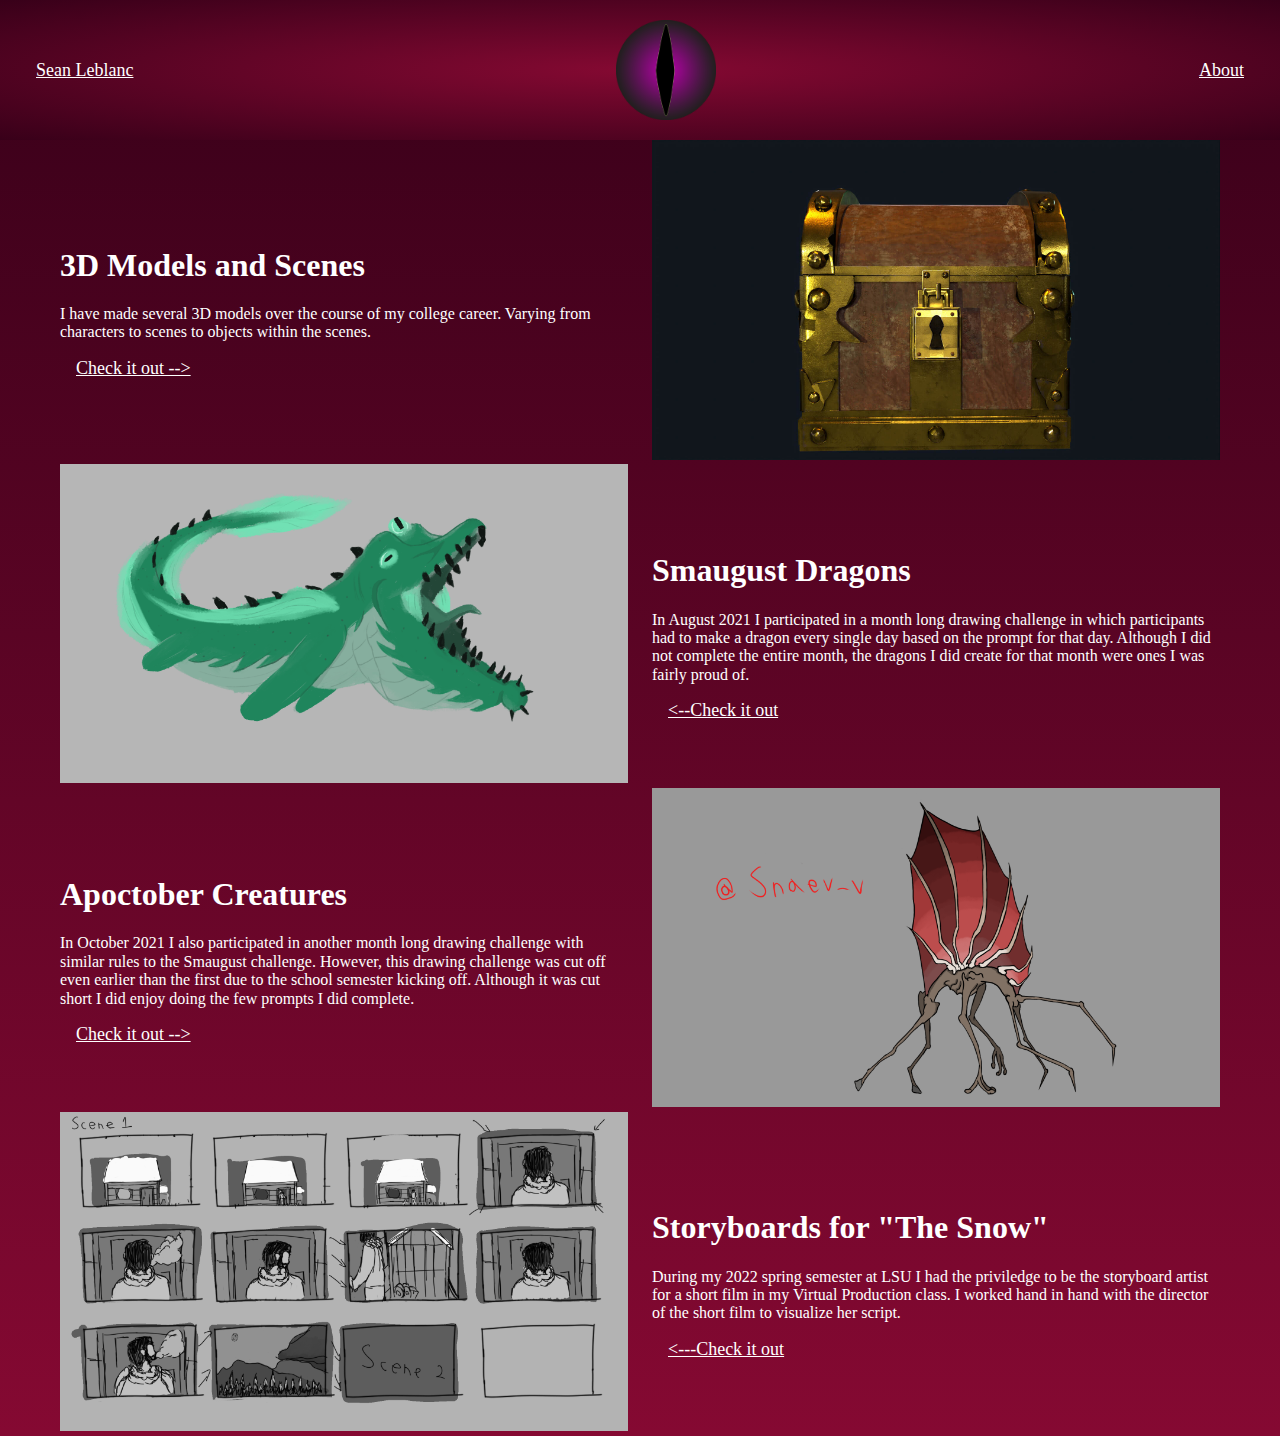
<file: index.html>
<!doctype html>
<html class="no-js" lang="English">

<head>
  <meta charset="utf-8">
  <title>Sean Leblanc Portfolio Website Home</title>
  <meta name="description" content="A website containing paths to content for my portfolio">
  <meta name="viewport" content="width=device-width, initial-scale=1">

  <meta property="og:title" content="">
  <meta property="og:type" content="">
  <meta property="og:url" content="">
  <meta property="og:image" content="">

  <link rel="manifest" href="site.webmanifest">
  <link rel="apple-touch-icon" href="icon.png">
  <!-- Place favicon.ico in the root directory -->

  <link rel="stylesheet" href="css/normalize.css">
  <link rel="stylesheet" href="css/main.css">

  <meta name="theme-color" content="#fafafa">
</head>

    <header class="main-header">
      <nav>
        <a class="button" href="index.html">Sean Leblanc</a>
      </nav>
      <img class="header-logo" src="img/eye.png" alt="">
      <nav>
        <a class="button" href="about.html">About</a>
      </nav>
    </header>
   
<body class="page-color">
  <div>
    <div class="section-background">
      <div class="section-description">
        <h1>3D Models and Scenes</h1>
        <p>I have made several 3D models over the course of my college career. Varying from characters to scenes to objects within the scenes.</p>
        <nav class="information-nav">
          <a class="button" href="3d.html">Check it out --></a>
        </nav>
      </div>
      <div class="section-image">
        <img src="img/chest.jpg" alt="">
      </div>
    </div>
  </div>

  <div>
    <div class="section-background">
      <div class="section-image">
        <img src="img/nautical.png" alt="">
      </div>
      <div class="section-description">
        <h1>Smaugust Dragons</h1>
        <p>In August 2021 I participated in a month long drawing challenge in which participants had to make a dragon every single day based on the prompt for that day. Although I did not complete the entire month, the dragons I did create for that month were ones I was fairly proud of.</p>
        <nav class="information-nav">
          <a class="button" href="dragon.html"><--Check it out</a>
        </nav>
      </div>
    </div>
  </div>

  <div>
    <div class="section-background">
      <div class="section-description">
        <h1>Apoctober Creatures</h1>
        <p>In October 2021 I also participated in another month long drawing challenge with similar rules to the Smaugust challenge.  However, this drawing challenge was cut off even earlier than the first due to the school semester kicking off. Although it was cut short I did enjoy doing the few prompts I did complete.</p>
        <nav class="information-nav">
          <a class="button" href="creature.html">Check it out --></a>
        </nav>
      </div>
      <div class="section-image">
        <img src="img/spine.png" alt="">
      </div>
    </div>
  </div>
  
  <div>
    <div class="section-background">
      <div class="section-image">
        <img src="img/storyboard_scene1.png" alt="">
      </div>
      <div class="section-description">
        <h1>Storyboards for "The Snow"</h1>
        <p>During my 2022 spring semester at LSU I had the priviledge to be the storyboard artist for a short film in my Virtual Production class.  I worked hand in hand with the director of the short film to visualize her script.</p>
        <nav class="information-nav">
          <a class="button" href="story.html"><---Check it out</a>
        </nav>
      </div>
    </div>
  </div>
</body>

</html>
</file>
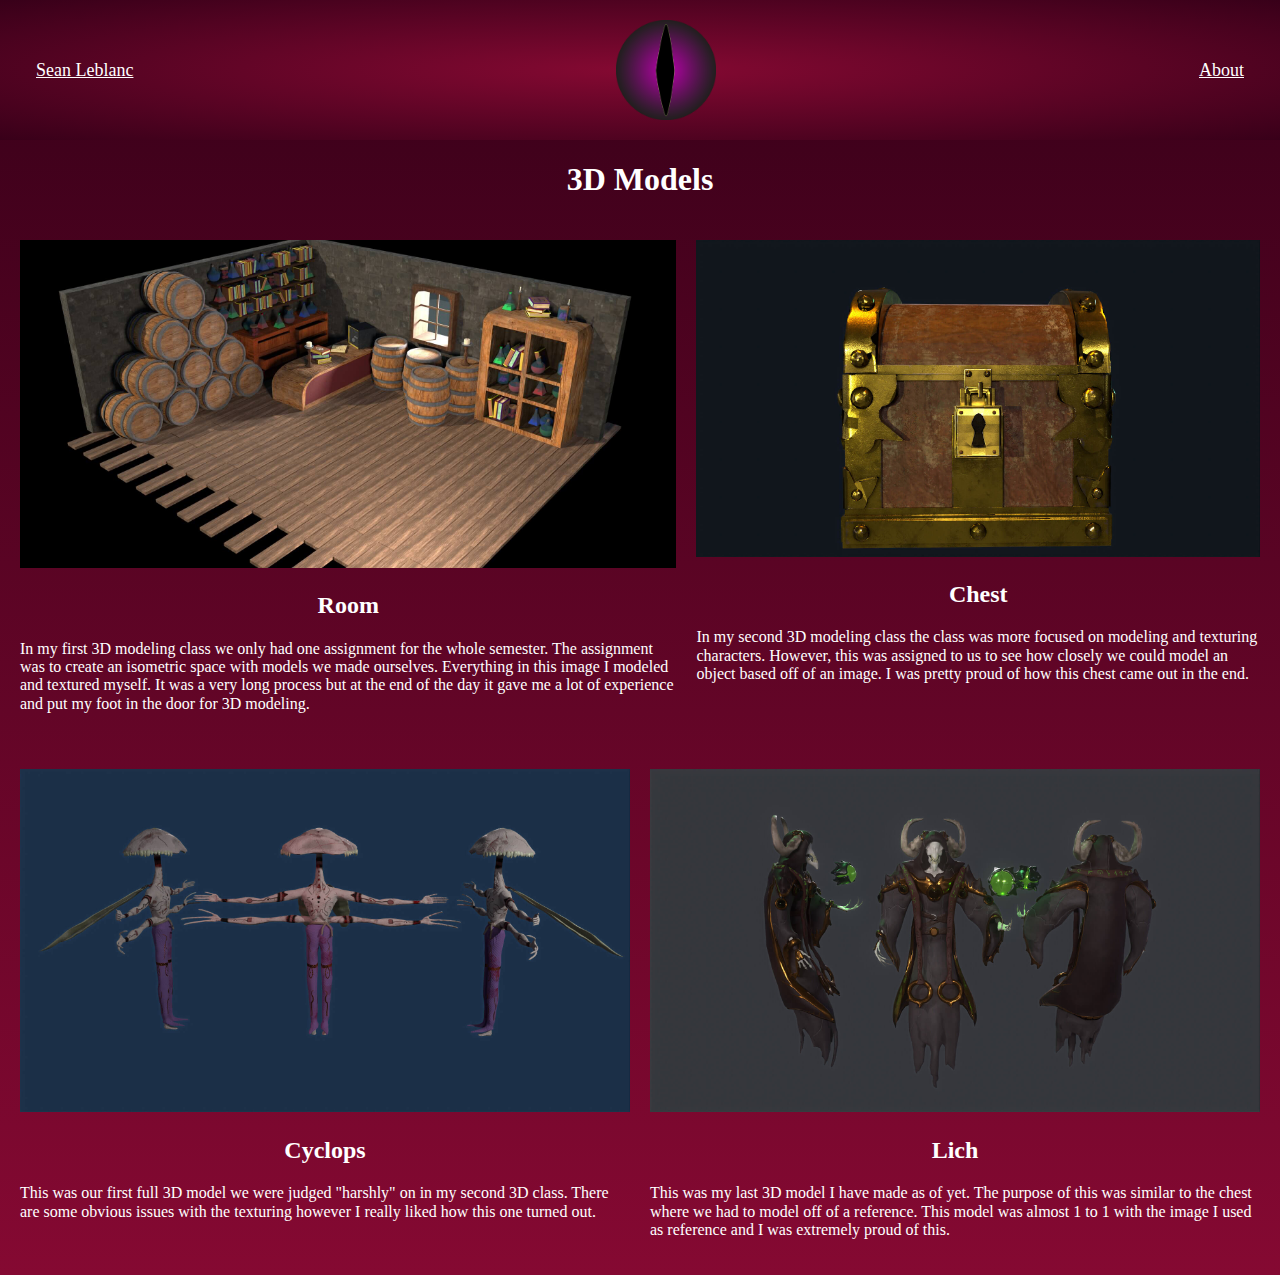
<file: 3d.html>
<!doctype html>
<html class="no-js" lang="English">

<head>
  <meta charset="utf-8">
  <title>Sean Leblanc Portfolio Website 3D Content</title>
  <meta name="description" content="A website containing 3D content for my portfolio">
  <meta name="viewport" content="width=device-width, initial-scale=1">

  <meta property="og:title" content="">
  <meta property="og:type" content="">
  <meta property="og:url" content="">
  <meta property="og:image" content="">

  <link rel="manifest" href="site.webmanifest">
  <link rel="apple-touch-icon" href="icon.png">
  <!-- Place favicon.ico in the root directory -->

  <link rel="stylesheet" href="css/normalize.css">
  <link rel="stylesheet" href="css/main.css">

  <meta name="theme-color" content="#fafafa">
</head>

<header class="main-header">
  <nav>
    <a class="button" href="index.html">Sean Leblanc</a>
  </nav>
  <img class="header-logo" src="img/eye.png" alt="eye.png">
  <nav>
    <a class="button" href="about.html">About</a>
  </nav>
</header>

<body class="page-color">
    <h1 class="title">3D Models</h1>
    <div class="content-row">
        <div>
          <img src="img/room.jpg" alt="">
          <h2 class="title">Room</h2>
          <p>In my first 3D modeling class we only had one assignment for the whole semester. The assignment was to create an isometric space with models we made ourselves.  Everything in this image I modeled and textured myself.  It was a very long process but at the end of the day it gave me a lot of experience and put my foot in the door for 3D modeling.<p>
        </div>
        <div>
          <img src="img/chest.jpg" alt="">
          <h2 class="title">Chest</h2>
          <p>In my second 3D modeling class the class was more focused on modeling and texturing characters.  However, this was assigned to us to see how closely we could model an object based off of an image. I was pretty proud of how this chest came out in the end.</p>
        </div>
      </div>
      <div class="content-row">
        <div>
          <img src="img/cyclops.jpg" alt="">
          <h2 class="title">Cyclops</h2>
          <p>This was our first full 3D model we were judged "harshly" on in my second 3D class.  There are some obvious issues with the texturing however I really liked how this one turned out.</p>
        </div>
        <div>
          <img src="img/lich.jpg" alt="">
          <h2 class="title">Lich</h2>
          <p>This was my last 3D model I have made as of yet.  The purpose of this was similar to the chest where we had to model off of a reference.  This model was almost 1 to 1 with the image I used as reference and I was extremely proud of this.</p>
        </div>
      </div>
</body>
</file>
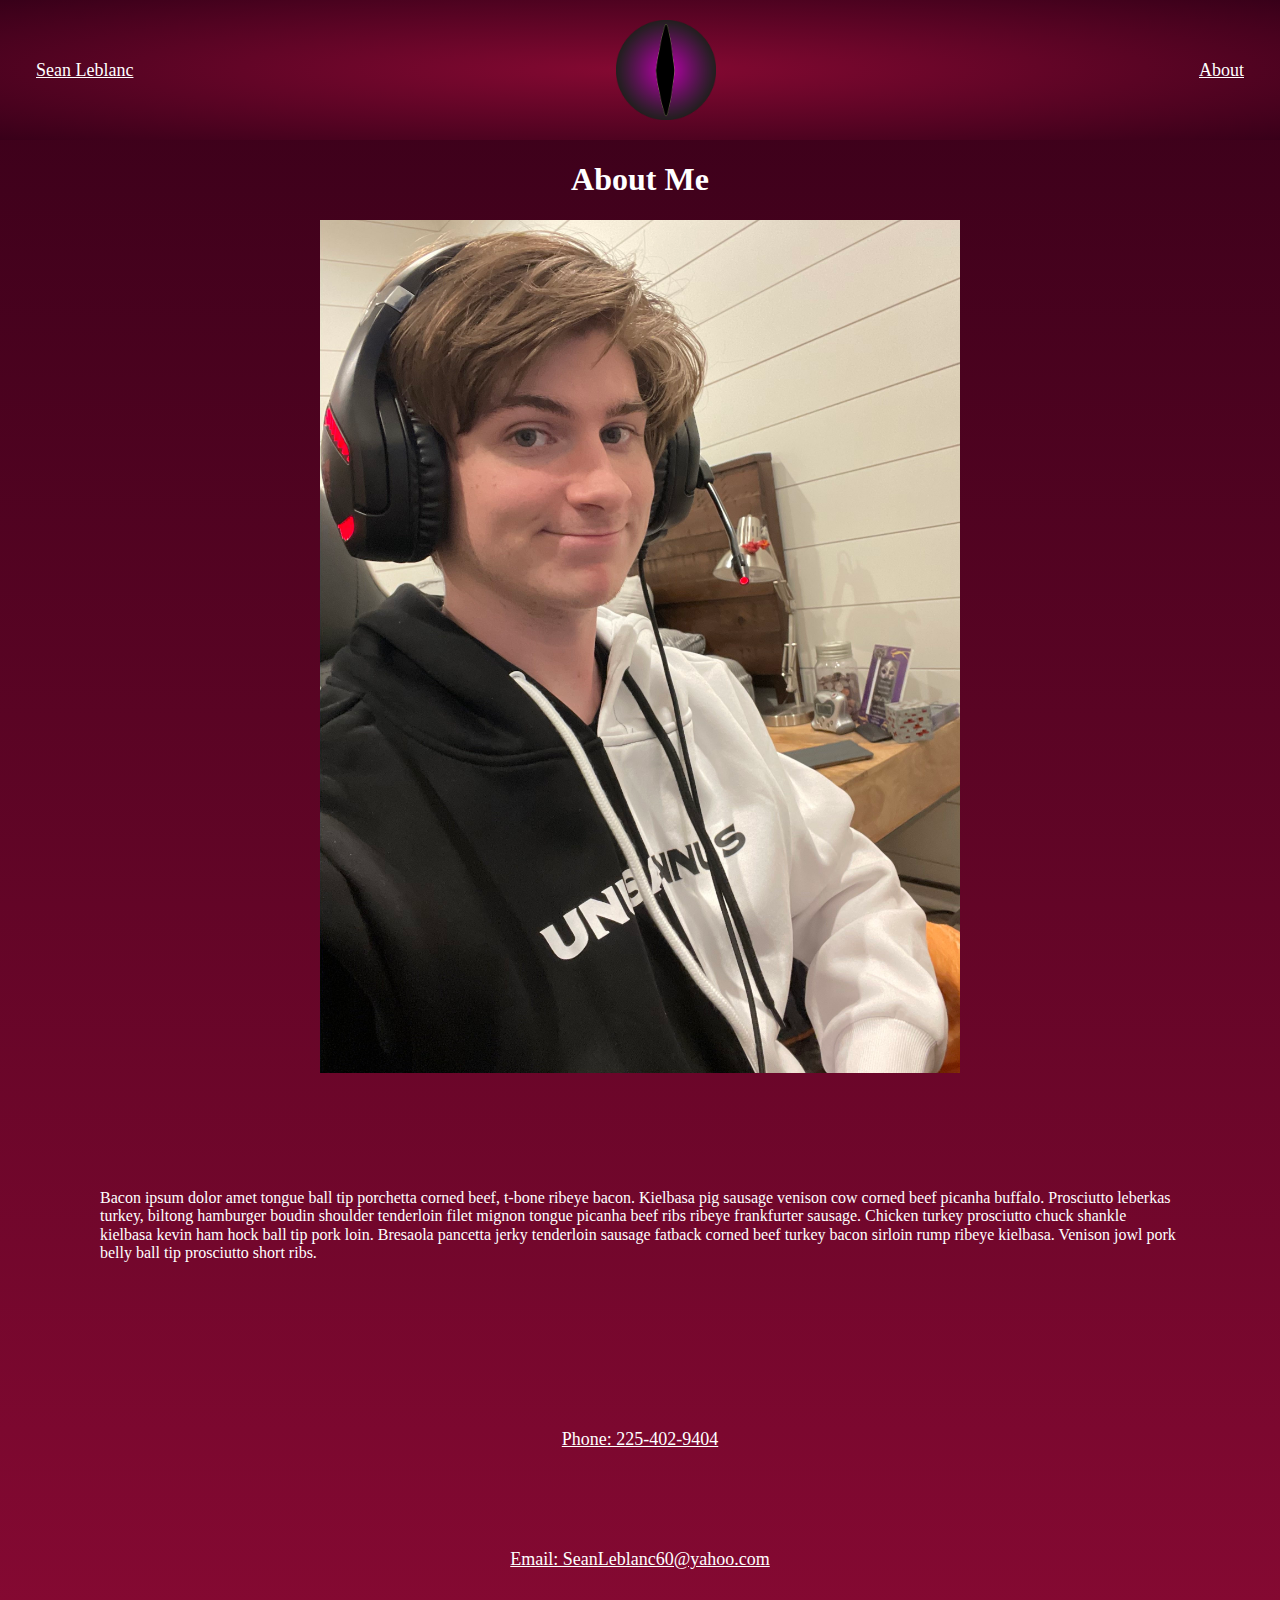
<file: about.html>
<!doctype html>
<html class="no-js" lang="English">

<head>
  <meta charset="utf-8">
  <title>Sean Leblanc Portfolio Website About</title>
  <meta name="description" content="A website containing an about me section and contact info">
  <meta name="viewport" content="width=device-width, initial-scale=1">

  <meta property="og:title" content="">
  <meta property="og:type" content="">
  <meta property="og:url" content="">
  <meta property="og:image" content="">

  <link rel="manifest" href="site.webmanifest">
  <link rel="apple-touch-icon" href="icon.png">
  <!-- Place favicon.ico in the root directory -->

  <link rel="stylesheet" href="css/normalize.css">
  <link rel="stylesheet" href="css/main.css">

  <meta name="theme-color" content="#fafafa">
</head>

<header class="main-header">
  <nav>
    <a class="button" href="index.html">Sean Leblanc</a>
  </nav>
  <img class="header-logo" src="img/eye.png" alt="eye.png">
  <nav>
    <a class="button" href="about.html">About</a>
  </nav>
</header>

<body class="page-color">
    <div>
        <h1 class="title">About Me</h1>
        <img class="self-image" src="img/selfie.jpeg" alt="">
        <p class="paragraph">Bacon ipsum dolor amet tongue ball tip porchetta corned beef, t-bone ribeye bacon. Kielbasa pig sausage venison cow corned beef picanha buffalo. Prosciutto leberkas turkey, biltong hamburger boudin shoulder tenderloin filet mignon tongue picanha beef ribs ribeye frankfurter sausage. Chicken turkey prosciutto chuck shankle kielbasa kevin ham hock ball tip pork loin. Bresaola pancetta jerky tenderloin sausage fatback corned beef turkey bacon sirloin rump ribeye kielbasa. Venison jowl pork belly ball tip prosciutto short ribs.</p>
        <a class="button-about" href="tel:2254029404">Phone: 225-402-9404</a>
        <a class="button-about" href="mailto: SeanLeblanc60@yahoo.com">Email: SeanLeblanc60@yahoo.com</a>
    </div>
</body>
</file>
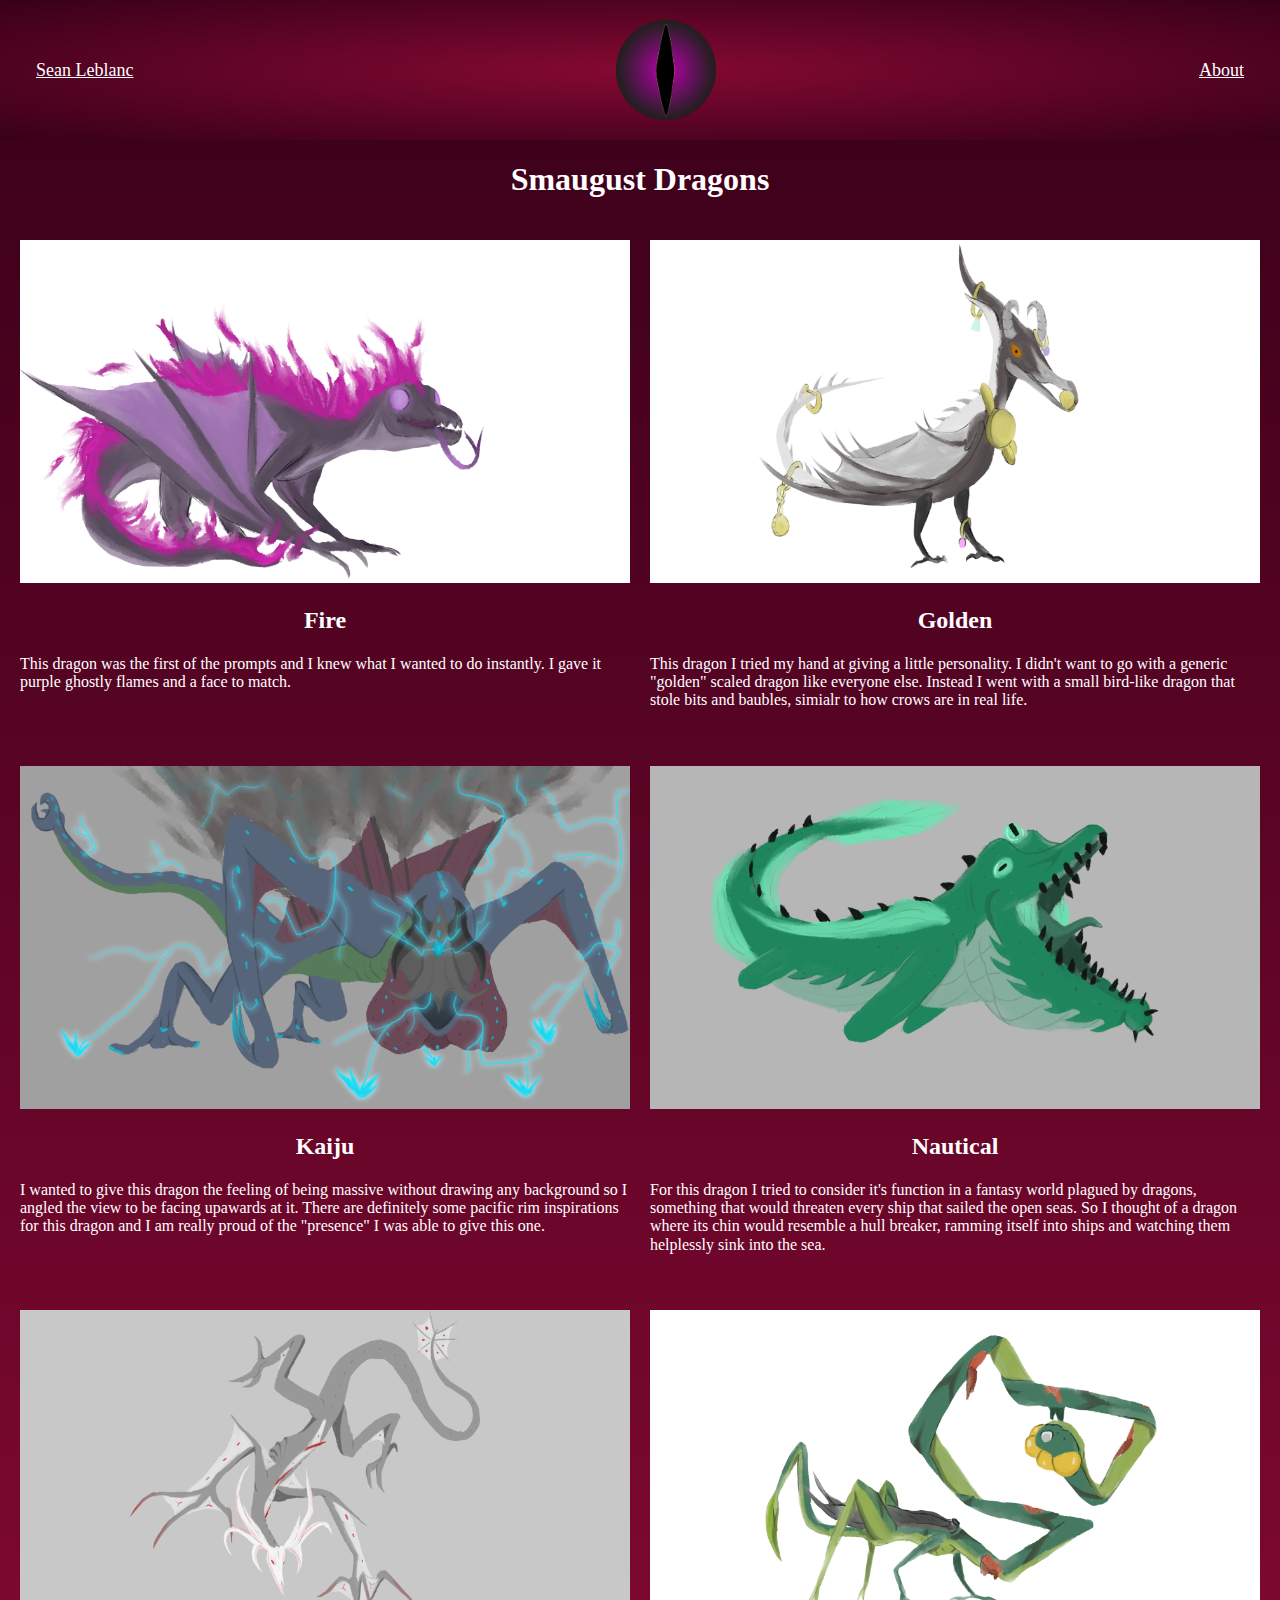
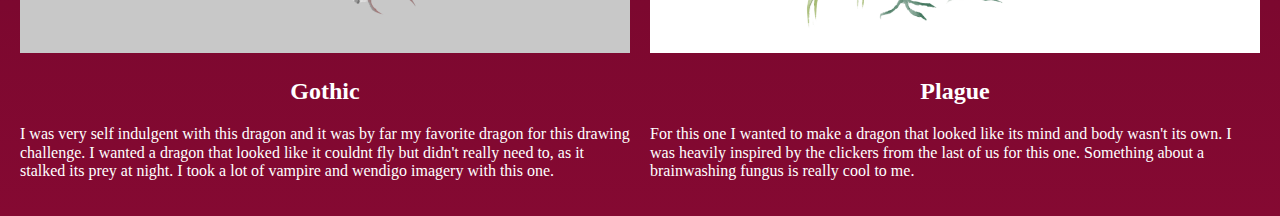
<file: dragon.html>
<!doctype html>
<html class="no-js" lang="English">

<head>
  <meta charset="utf-8">
  <title>Sean Leblanc Portfolio Website Smaugust Content</title>
  <meta name="description" content="A website containing Smaugust content for my portfolio">
  <meta name="viewport" content="width=device-width, initial-scale=1">

  <meta property="og:title" content="">
  <meta property="og:type" content="">
  <meta property="og:url" content="">
  <meta property="og:image" content="">

  <link rel="manifest" href="site.webmanifest">
  <link rel="apple-touch-icon" href="icon.png">
  <!-- Place favicon.ico in the root directory -->

  <link rel="stylesheet" href="css/normalize.css">
  <link rel="stylesheet" href="css/main.css">

  <meta name="theme-color" content="#fafafa">
</head>

<header class="main-header">
    <nav>
      <a class="button" href="index.html">Sean Leblanc</a>
    </nav>
    <img class="header-logo" src="img/eye.png" alt="eye.png">
    <nav>
      <a class="button" href="about.html">About</a>
    </nav>
  </header>

<body class="page-color">
  <h1 class="title">Smaugust Dragons</h1>
  <div class="content-row">
      <div>
        <img src="img/fire.png" alt="">
        <h2 class="title">Fire</h2>
        <p>This dragon was the first of the prompts and I knew what I wanted to do instantly.  I gave it purple ghostly flames and a face to match.</p>
      </div>
      <div>
        <img src="img/golden.png" alt="">
        <h2 class="title">Golden</h2>
        <p>This dragon I tried my hand at giving a little personality.  I didn't want to go with a generic "golden" scaled dragon like everyone else.  Instead I went with a small bird-like dragon that stole bits and baubles, simialr to how crows are in real life.</p>
      </div>
    </div>
    <div class="content-row">
      <div>
        <img src="img/kaiju.png" alt="">
        <h2 class="title">Kaiju</h2>
        <p>I wanted to give this dragon the feeling of being massive without drawing any background so I angled the view to be facing upawards at it.  There are definitely some pacific rim inspirations for this dragon and I am really proud of the "presence" I was able to give this one.</p>
      </div>
      <div>
        <img src="img/nautical.png" alt="">
        <h2 class="title">Nautical</h2>
        <p>For this dragon I tried to consider it's function in a fantasy world plagued by dragons, something that would threaten every ship that sailed the open seas.  So I thought of a dragon where its chin would resemble a hull breaker, ramming itself into ships and watching them helplessly sink into the sea.</p>
      </div>
    </div>
    <div class="content-row">
      <div>
        <img src="img/gothic.png" alt="">
        <h2 class="title">Gothic</h2>
        <p>I was very self indulgent with this dragon and it was by far my favorite dragon for this drawing challenge.  I wanted a dragon that looked like it couldnt fly but didn't really need to, as it stalked its prey at night.  I took a lot of vampire and wendigo imagery with this one.</p>
      </div>
      <div>
        <img src="img/plague.png" alt="">
        <h2 class="title">Plague</h2>
        <p>For this one I wanted to make a dragon that looked like its mind and body wasn't its own.  I was heavily inspired by the clickers from the last of us for this one.  Something about a brainwashing fungus is really cool to me.</p>
      </div>
    </div>
  </div>
</body>
</file>
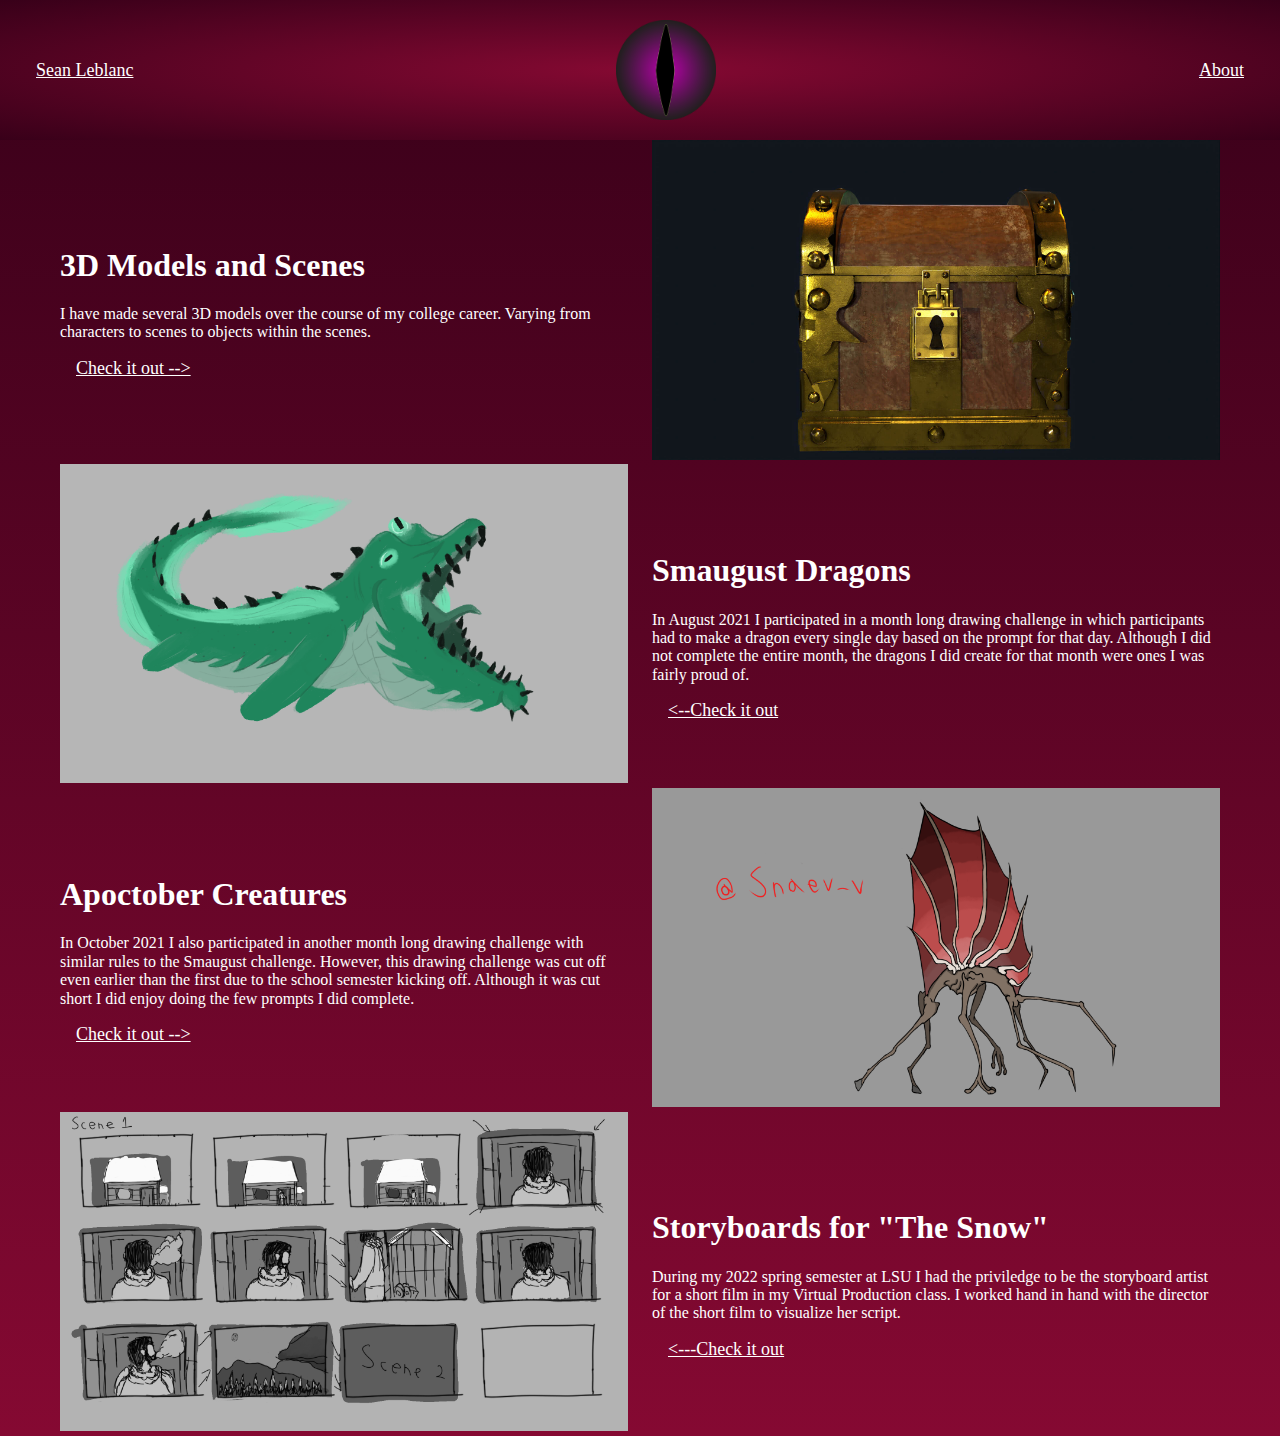
<file: home.html>
<!doctype html>
<html class="no-js" lang="English">

<head>
  <meta charset="utf-8">
  <title>Sean Leblanc Portfolio Website Home</title>
  <meta name="description" content="A website containing paths to content for my portfolio">
  <meta name="viewport" content="width=device-width, initial-scale=1">

  <meta property="og:title" content="">
  <meta property="og:type" content="">
  <meta property="og:url" content="">
  <meta property="og:image" content="">

  <link rel="manifest" href="site.webmanifest">
  <link rel="apple-touch-icon" href="icon.png">
  <!-- Place favicon.ico in the root directory -->

  <link rel="stylesheet" href="css/normalize.css">
  <link rel="stylesheet" href="css/main.css">

  <meta name="theme-color" content="#fafafa">
</head>

    <header class="main-header">
      <nav>
        <a class="button" href="home.html">Sean Leblanc</a>
      </nav>
      <img class="header-logo" src="img/eye.png" alt="">
      <nav>
        <a class="button" href="about.html">About</a>
      </nav>
    </header>
   
<body class="page-color">
  <div>
    <div class="section-background">
      <div class="section-description">
        <h1>3D Models and Scenes</h1>
        <p>I have made several 3D models over the course of my college career. Varying from characters to scenes to objects within the scenes.</p>
        <nav class="information-nav">
          <a class="button" href="3d.html">Check it out --></a>
        </nav>
      </div>
      <div class="section-image">
        <img src="img/chest.jpg" alt="">
      </div>
    </div>
  </div>

  <div>
    <div class="section-background">
      <div class="section-image">
        <img src="img/nautical.png" alt="">
      </div>
      <div class="section-description">
        <h1>Smaugust Dragons</h1>
        <p>In August 2021 I participated in a month long drawing challenge in which participants had to make a dragon every single day based on the prompt for that day. Although I did not complete the entire month, the dragons I did create for that month were ones I was fairly proud of.</p>
        <nav class="information-nav">
          <a class="button" href="dragon.html"><--Check it out</a>
        </nav>
      </div>
    </div>
  </div>

  <div>
    <div class="section-background">
      <div class="section-description">
        <h1>Apoctober Creatures</h1>
        <p>In October 2021 I also participated in another month long drawing challenge with similar rules to the Smaugust challenge.  However, this drawing challenge was cut off even earlier than the first due to the school semester kicking off. Although it was cut short I did enjoy doing the few prompts I did complete.</p>
        <nav class="information-nav">
          <a class="button" href="creature.html">Check it out --></a>
        </nav>
      </div>
      <div class="section-image">
        <img src="img/spine.png" alt="">
      </div>
    </div>
  </div>
  
  <div>
    <div class="section-background">
      <div class="section-image">
        <img src="img/storyboard_scene1.png" alt="">
      </div>
      <div class="section-description">
        <h1>Storyboards for "The Snow"</h1>
        <p>During my 2022 spring semester at LSU I had the priviledge to be the storyboard artist for a short film in my Virtual Production class.  I worked hand in hand with the director of the short film to visualize her script.</p>
        <nav class="information-nav">
          <a class="button" href="story.html"><---Check it out</a>
        </nav>
      </div>
    </div>
  </div>
</body>

</html>
</file>
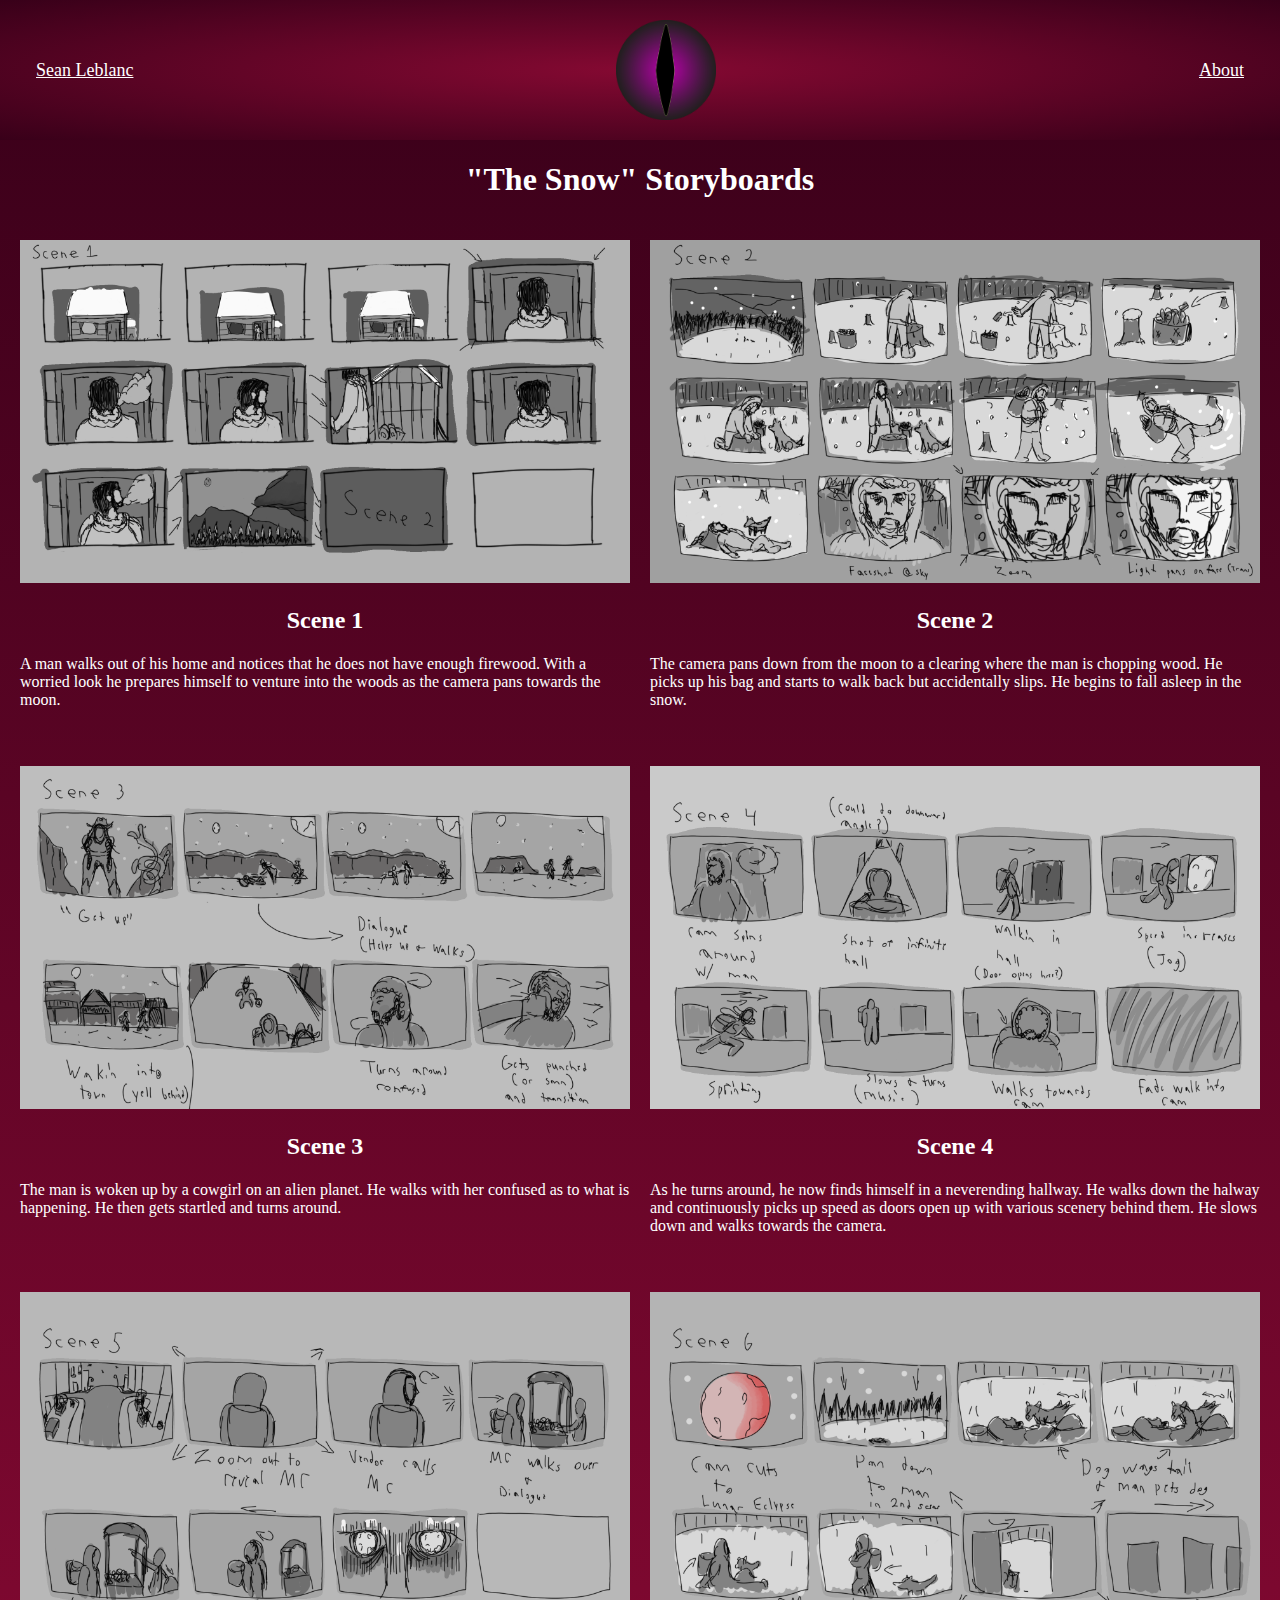
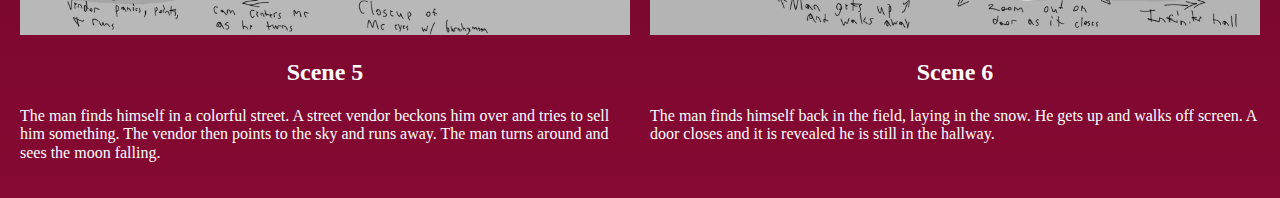
<file: story.html>
<!doctype html>
<html class="no-js" lang="English">

<head>
  <meta charset="utf-8">
  <title>Sean Leblanc Portfolio Website Storyboard Content</title>
  <meta name="description" content="A website containing Storyboard content for my portfolio">
  <meta name="viewport" content="width=device-width, initial-scale=1">

  <meta property="og:title" content="">
  <meta property="og:type" content="">
  <meta property="og:url" content="">
  <meta property="og:image" content="">

  <link rel="manifest" href="site.webmanifest">
  <link rel="apple-touch-icon" href="icon.png">
  <!-- Place favicon.ico in the root directory -->

  <link rel="stylesheet" href="css/normalize.css">
  <link rel="stylesheet" href="css/main.css">

  <meta name="theme-color" content="#fafafa">
</head>

<header class="main-header">
    <nav>
      <a class="button" href="index.html">Sean Leblanc</a>
    </nav>
    <img class="header-logo" src="img/eye.png" alt="eye.png">
    <nav>
      <a class="button" href="about.html">About</a>
    </nav>
  </header>

<body class="page-color">
  <h1 class="title">"The Snow" Storyboards</h1>
  <div class="content-row">
      <div>
        <img src="img/storyboard_scene1.png" alt="">
        <h2 class="title">Scene 1</h2>
        <p>A man walks out of his home and notices that he does not have enough firewood.  With a worried look he prepares himself to venture into the woods as the camera pans towards the moon.</p>
      </div>
      <div>
        <img src="img/storyboard_scene2.png" alt="">
        <h2 class="title">Scene 2</h2>
        <p>The camera pans down from the moon to a clearing where the man is chopping wood.  He picks up his bag and starts to walk back but accidentally slips.  He begins to fall asleep in the snow.</p>
      </div>
    </div>
    <div class="content-row">
      <div>
        <img src="img/storyboard_scene3.png" alt="">
        <h2 class="title">Scene 3</h2>
        <p>The man is woken up by a cowgirl on an alien planet. He walks with her confused as to what is happening.  He then gets startled and turns around.</p>
      </div>
      <div>
        <img src="img/storyboard_scene4.png" alt="">
        <h2 class="title">Scene 4</h2>
        <p>As he turns around, he now finds himself in a neverending hallway.  He walks down the halway and continuously picks up speed as doors open up with various scenery behind them.  He slows down and walks towards the camera.</p>
      </div>
    </div>
    <div class="content-row">
      <div>
        <img src="img/storyboard_scene5.png" alt="">
        <h2 class="title">Scene 5</h2>
        <p>The man finds himself in a colorful street.  A street vendor beckons him over and tries to sell him something.  The vendor then points to the sky and runs away.  The man turns around and sees the moon falling.</p>
      </div>
      <div>
        <img src="img/storyboard_scene6.png" alt="">
        <h2 class="title">Scene 6</h2>
        <p>The man finds himself back in the field, laying in the snow.  He gets up and walks off screen.  A door closes and it is revealed he is still in the hallway.</p>
      </div>
    </div>
  </div>
</body>
</file>
<file: css/main.css>
.preamble p {
  display: none;
  display: inline;
  display: inline-block;
  display: block;
}

img {
  width: 100%;
  height: auto;
}

.content-row {
  display: flex;
  gap: 20px;
  padding: 20px;
}

.main-header {
  position: sticky;
  top: 0;
  display: flex;
  justify-content: space-between;
  align-items: center;
  background-color: #380019;
  background-image: radial-gradient(#850932, #380019);
  color: white;
  gap: 20px;
  padding: 20px;
}

.page-color {
  background-image: linear-gradient(#380019, #850932);
  color: white;
}

.header-logo {
  max-width: 100px;
  max-height: 100px;
}

.section-background {
  display: flex;
  align-items: center;
  gap: 24px;
  padding-left: 60px;
  padding-right: 60px;
}

.section-description {
 width: 50%;
}

.section-image {
  width: 50%;
}

.button {
  border-radius: 50px;
  border: 0;
  font-size: 18px;
  color: white;
  padding: 8px 16px;
  cursor: pointer;
}

.button:hover {
  color: rgb(187, 187, 187);
}

.button:focus {
  color: black;
}

.button-about {
  border-radius: 50px;
  color: rgb(255, 255, 255);
  border: 0;
  font-size: 18px;
  padding: 8px 16px;
  cursor: pointer;
  display: flex;
  justify-content: center;
  padding: 50px;
}

.title {
  display: flex;
  justify-content: center;
}

.paragraph {
  display: flex;
  justify-content: center;
  padding: 100px;
}
.self-image {
  display: block;
  margin-left: auto;
  margin-right: auto;
  width: 50%;
}
</file>
